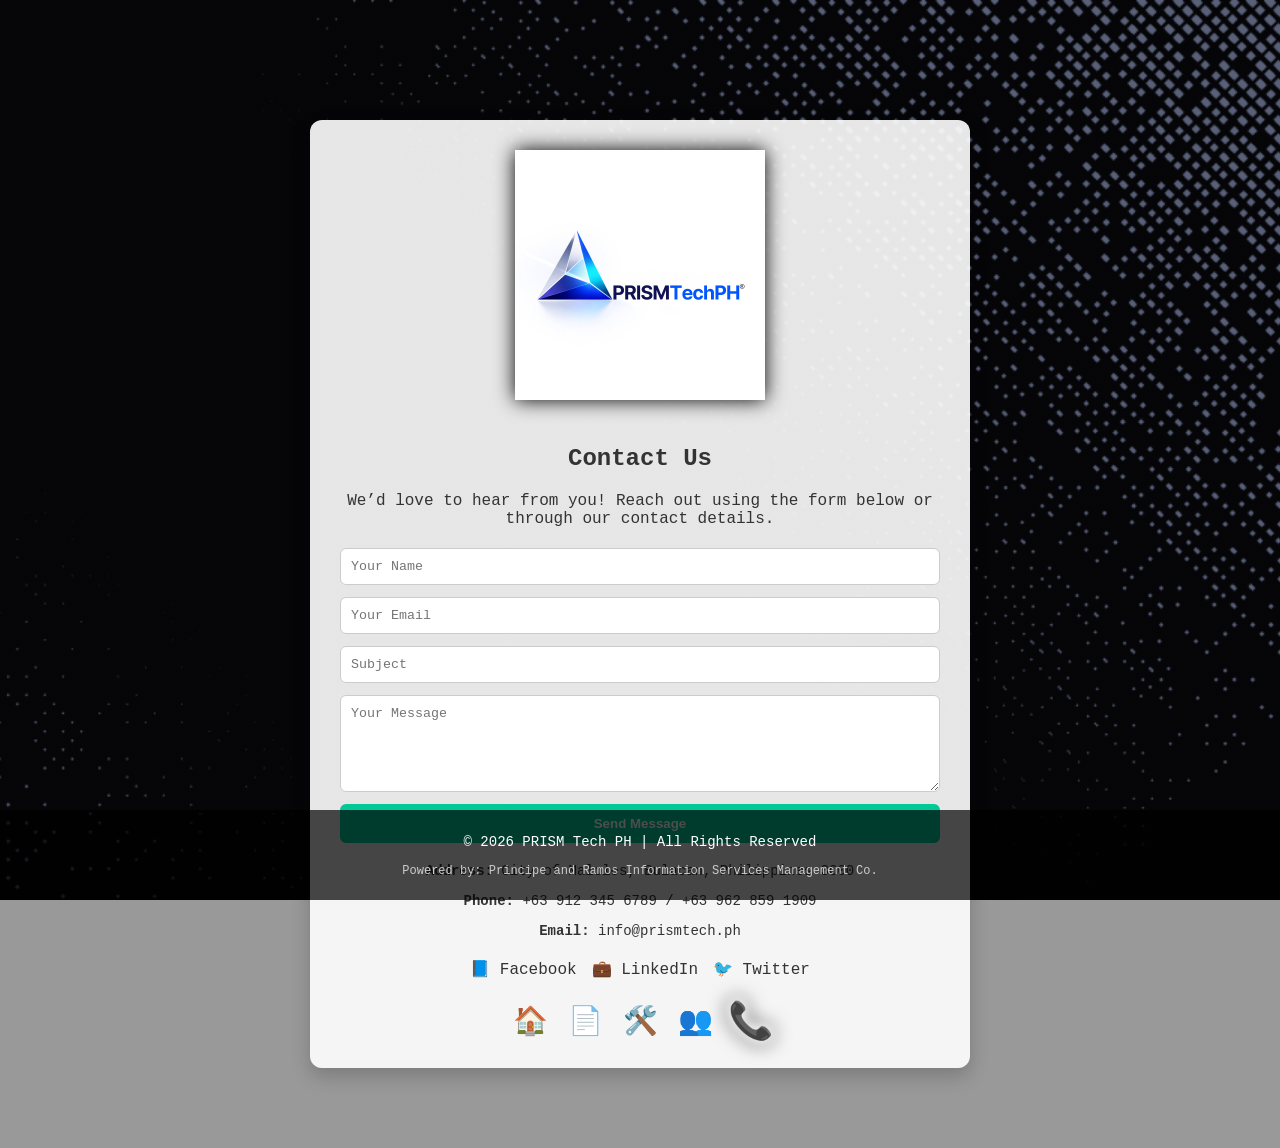
<file: pages/contact.html>
<!DOCTYPE html>
<html lang="en">
<head>
  <meta charset="UTF-8">
  <meta name="viewport" content="width=device-width, initial-scale=1.0">
  <title>Contact Us - PRISM Tech PH</title>
  <link rel="stylesheet" href="../style.css">
</head>
<body>
  <!-- Contact Section -->
  <section class="page contact">
    <div class="card">
      <img src="../image/whitelogo.png" alt="PRISM Tech White Logo" class="logo">
      <h1>Contact Us</h1>
      <p>We’d love to hear from you! Reach out using the form below or through our contact details.</p>

      <!-- Contact Form -->
      <form class="contact-form">
        <input type="text" placeholder="Your Name" required>
        <input type="email" placeholder="Your Email" required>
        <input type="text" placeholder="Subject" required>
        <textarea placeholder="Your Message" rows="5" required></textarea>
        <button type="submit">Send Message</button>
      </form>

      <!-- Company Details -->
      <div class="contact-info">
        <p><strong>Address:</strong> City of Malolos, Bulacan, Philippines 3000</p>
        <p><strong>Phone:</strong> +63 912 345 6789 / +63 962 859 1909</p>
        <p><strong>Email:</strong> info@prismtech.ph</p>
      </div>

      <!-- Social Links -->
      <div class="social-links">
        <a href="#">📘 Facebook</a>
        <a href="#">💼 LinkedIn</a>
        <a href="#">🐦 Twitter</a>
      </div>

      <!-- Tab Icons -->
      <div class="icon-nav">
        <a href="../index.html" title="Home">🏠</a>
        <a href="overview.html" title="Company Overview">📄</a>
        <a href="services.html" title="Services">🛠️</a>
        <a href="whoweare.html" title="Who We Are?">👥</a>
        <a href="contact.html" title="Contact Us" class="active">📞</a>
      </div>
    </div>
    
  </section>

  <!-- Footer -->
  <footer>
    <p>© 2026 PRISM Tech PH | All Rights Reserved</p>
    <p class="footnote">Powered by: Principe and Ramos Information Services Management Co.</p>
  </footer>
</body>
</html>
</file>
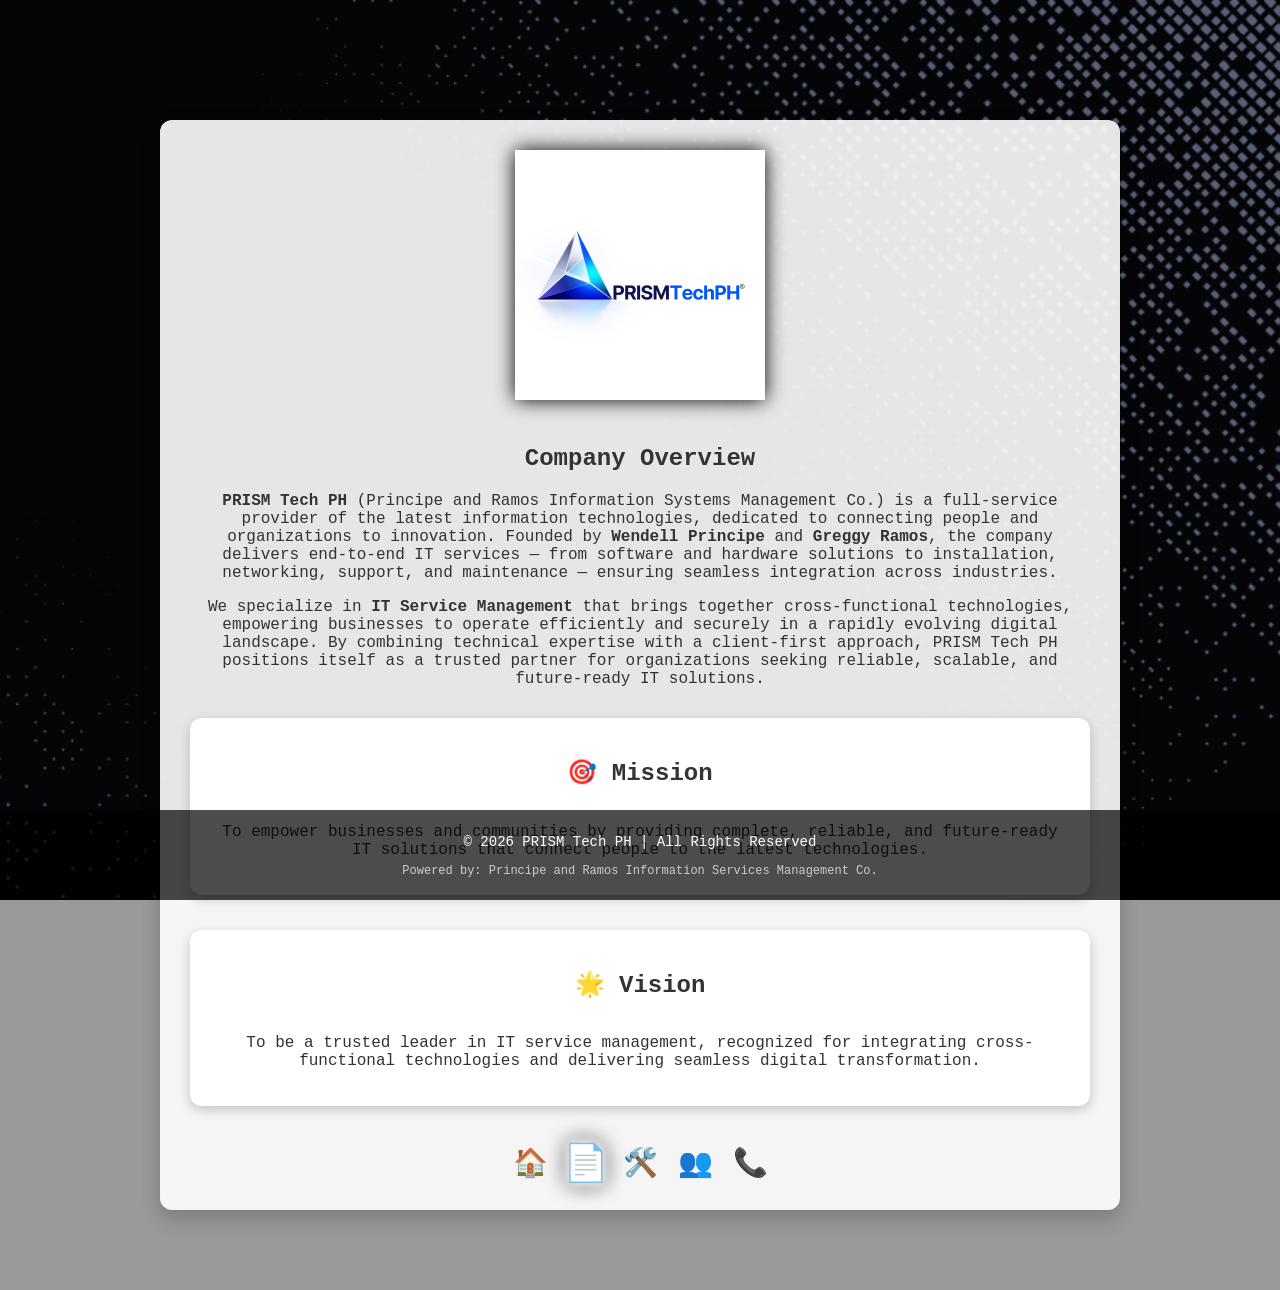
<file: pages/overview.html>
<!DOCTYPE html>
<html lang="en">
<head>
  <meta charset="UTF-8">
  <meta name="viewport" content="width=device-width, initial-scale=1.0">
  <title>Company Overview - PRISM Tech PH</title>
  <link rel="stylesheet" href="../style.css">
</head>
<body>
  <!-- Company Overview Section -->
<section class="page overview">
  <div class="card">
    <img src="../image/whitelogo.png" alt="PRISM Tech White Logo" class="logo">
    <h1>Company Overview</h1>

    <!-- Overview Text -->
    <p>
      <strong>PRISM Tech PH</strong> (Principe and Ramos Information Systems Management Co.) 
      is a full-service provider of the latest information technologies, dedicated to connecting 
      people and organizations to innovation. Founded by <strong>Wendell Principe</strong> and 
      <strong>Greggy Ramos</strong>, the company delivers end-to-end IT services — from software 
      and hardware solutions to installation, networking, support, and maintenance — ensuring 
      seamless integration across industries.
    </p>

    <p>
      We specialize in <strong>IT Service Management</strong> that brings together cross-functional 
      technologies, empowering businesses to operate efficiently and securely in a rapidly evolving 
      digital landscape. By combining technical expertise with a client-first approach, PRISM Tech PH 
      positions itself as a trusted partner for organizations seeking reliable, scalable, and 
      future-ready IT solutions.
    </p>

    <!-- Mission & Vision Boxes -->
    <div class="mv-grid">
      <div class="mv-card">
        <h2>🎯 Mission</h2>
        <p>To empower businesses and communities by providing complete, reliable, and future-ready IT solutions that connect people to the latest technologies.</p>
      </div>
      <div class="mv-card">
        <h2>🌟 Vision</h2>
        <p>To be a trusted leader in IT service management, recognized for integrating cross-functional technologies and delivering seamless digital transformation.</p>
      </div>
    </div>

    <!-- Tab Icons -->
    <div class="icon-nav">
      <a href="../index.html" title="Home">🏠</a>
      <a href="overview.html" title="Company Overview" class="active">📄</a>
      <a href="services.html" title="Services">🛠️</a>
      <a href="whoweare.html" title="Who We Are?">👥</a>
      <a href="contact.html" title="Contact Us">📞</a>
    </div>
  </div>
</section>

  <!-- Footer -->
  <footer>
    <p>© 2026 PRISM Tech PH | All Rights Reserved</p>
    <p class="footnote">Powered by: Principe and Ramos Information Services Management Co.</p>
  </footer>
</body>
</html>
</file>
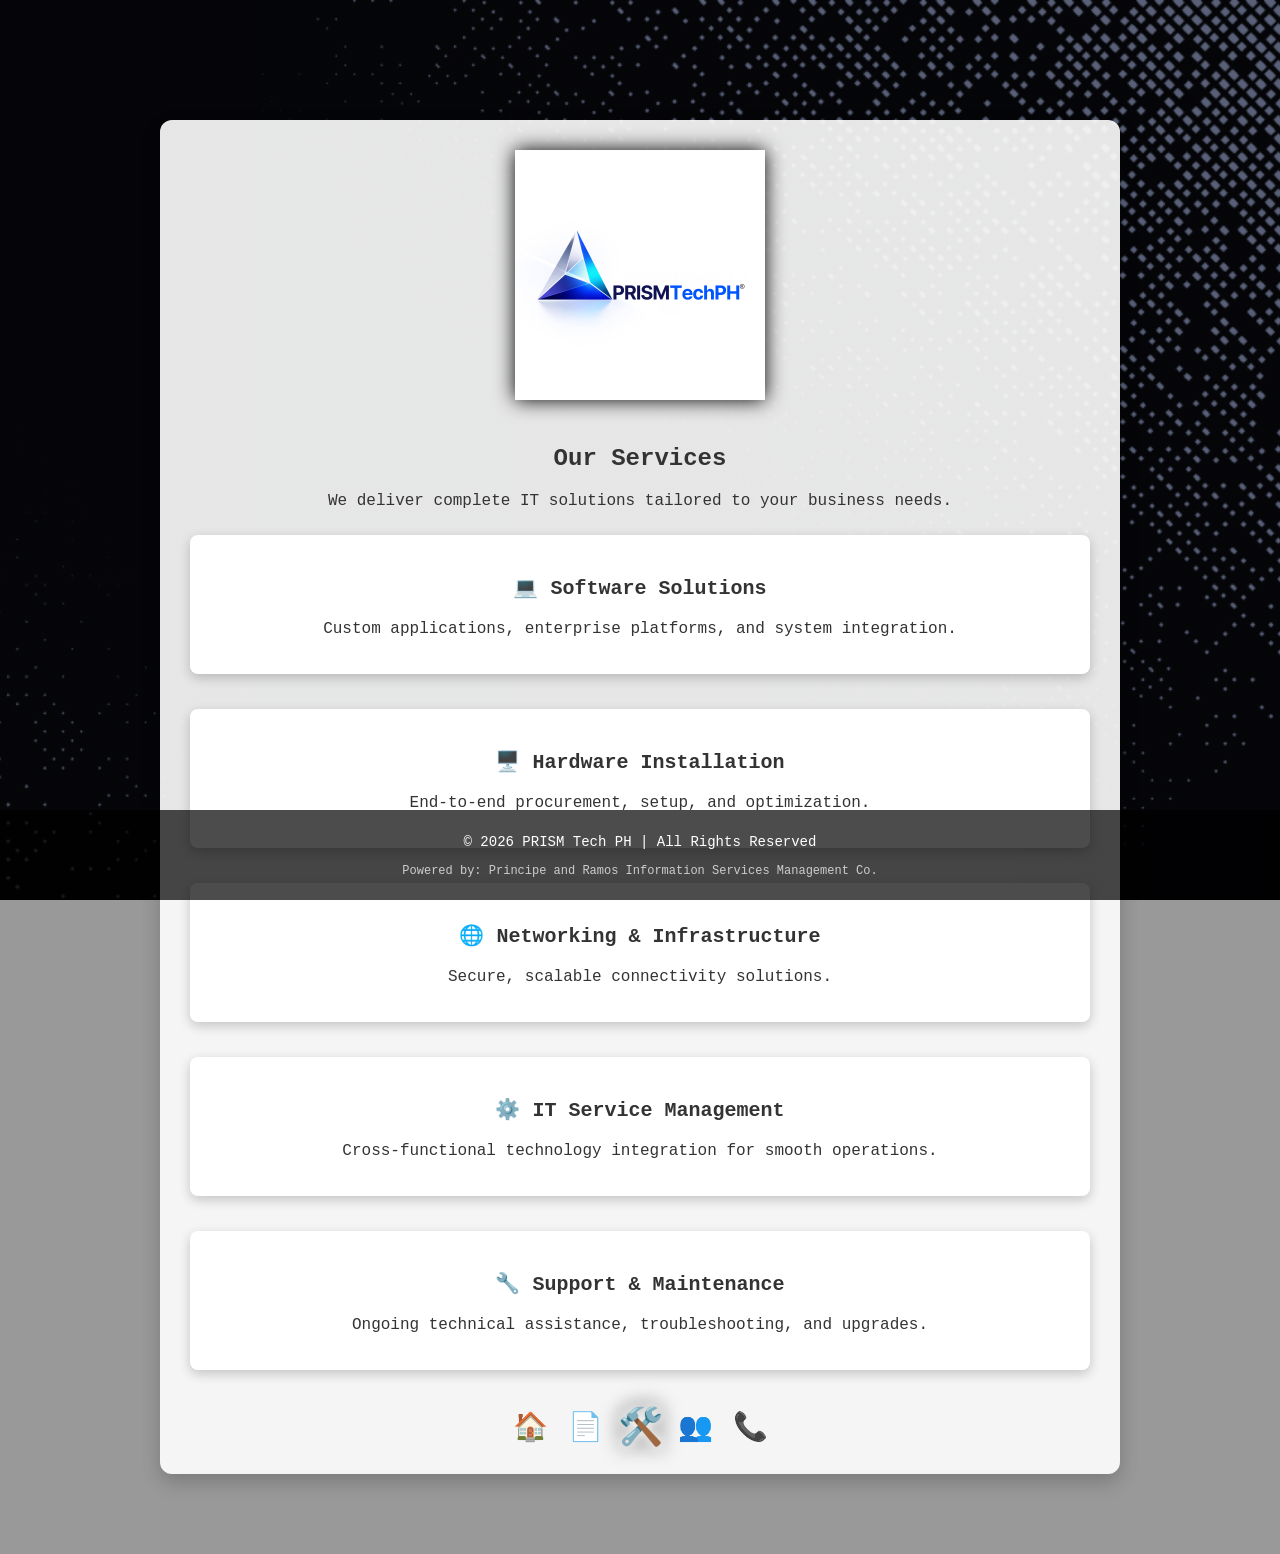
<file: pages/services.html>
<!DOCTYPE html>
<html lang="en">
<head>
  <meta charset="UTF-8">
  <meta name="viewport" content="width=device-width, initial-scale=1.0">
  <title>Services - PRISM Tech PH</title>
  <link rel="stylesheet" href="../style.css">
</head>
<body>
  <!-- Services Section -->
  <section class="page services">
    <div class="card">
      <img src="../image/whitelogo.png" alt="PRISM Tech White Logo" class="logo">
      <h1>Our Services</h1>
      <p>We deliver complete IT solutions tailored to your business needs.</p>

      <!-- Service Grid -->
      <div class="service-grid">
        <div class="service-card">
          <h3>💻 Software Solutions</h3>
          <p>Custom applications, enterprise platforms, and system integration.</p>
        </div>
        <div class="service-card">
          <h3>🖥️ Hardware Installation</h3>
          <p>End-to-end procurement, setup, and optimization.</p>
        </div>
        <div class="service-card">
          <h3>🌐 Networking & Infrastructure</h3>
          <p>Secure, scalable connectivity solutions.</p>
        </div>
        <div class="service-card">
          <h3>⚙️ IT Service Management</h3>
          <p>Cross-functional technology integration for smooth operations.</p>
        </div>
        <div class="service-card">
          <h3>🔧 Support & Maintenance</h3>
          <p>Ongoing technical assistance, troubleshooting, and upgrades.</p>
        </div>
      </div>

      <!-- Tab Icons -->
      <div class="icon-nav">
        <a href="../index.html" title="Home">🏠</a>
        <a href="overview.html" title="Company Overview">📄</a>
        <a href="services.html" title="Services" class="active">🛠️</a>
        <a href="whoweare.html" title="Who We Are?">👥</a>
        <a href="contact.html" title="Contact Us">📞</a>
      </div>
    </div>
  </section>

  <!-- Footer -->
  <footer>
    <p>© 2026 PRISM Tech PH | All Rights Reserved</p>
    <p class="footnote">Powered by: Principe and Ramos Information Services Management Co.</p>
  </footer>
</body>
</html>
</file>
<file: style.css>
/* Base */
html, body {
  height: 100%;
  margin: 0;
  font-family: 'Courier New', Courier, monospace;
  background: url("image/background.png") no-repeat center center fixed;
  background-size: cover;
  color: #333;
}

/* Navbar */
.navbar {
  position: fixed;
  top: 0;
  width: 100%;
  background: black;
  backdrop-filter: blur(10px);
  -webkit-backdrop-filter: blur(10px);
  z-index: 1000;
  border-bottom: 1px solid rgba(255,255,255,0.3);
}
.navbar ul {
  display: flex;
  justify-content: right;
  list-style: none;
  margin: 0;
  padding: 0;
}
.navbar li {
  margin: 0 20px;
}
.navbar a {
  display: block;
  padding: 15px 25px;
  font-weight: bold;
  color: #fff;
  text-decoration: none;
  transition: all 0.3s ease;
}
.navbar a:hover {
  background: rgba(255,255,255,0.15);
  color: #00c896;
  border-radius: 6px;
}
.navbar a.active {
  color: #00c896;
  border-bottom: 2px solid #00c896;
}

/* Hero Section */
.page.home {
  min-height: 100vh;   /* allows content to grow naturally */
  display: flex;
  justify-content: center;
  align-items: flex-start; /* align from top so navbar doesn’t overlap */
  padding: 120px 40px 80px; /* clears navbar at top, footer at bottom */
  box-sizing: border-box;
  background: linear-gradient(rgba(0,0,0,0.4), rgba(0,0,0,0.4)),
              url("../image/background.png") no-repeat center center fixed;
  background-size: cover;
}

/* Card */
.card {
  background: rgba(255,255,255,0.9);
  padding: 30px;
  border-radius: 12px;
  box-shadow: 0 8px 20px rgba(0,0,0,0.2);
  text-align: center;
  max-width: 600px;
}

h1 sup {
  font-size: 0.6em;
  vertical-align: super;
  color: black; /* prism accent color */
}

/* Logo with hover swap */
.logo {
  max-width: 250px;
  margin-bottom: 20px;
  filter: drop-shadow(0 0 10px #000000);
  transition: transform 0.3s ease;
}
.logo:hover {
  transform: scale(1.05);
  content: url("image/profilelogo.png"); /* swap image on hover */
}

/* Hidden state */
#nav-tabs.hidden {
  max-height: 0;
  overflow: hidden;
  transition: max-height 0.5s ease-out;
}

/* Visible state */
#nav-tabs.show {
  max-height: 500px; /* enough to fit all tabs */
  transition: max-height 0.5s ease-in;
}

/* Nav animation */
#nav-tabs.hidden {
  max-height: 0;
  opacity: 0;
  overflow: hidden;
  transition: max-height 0.5s ease-out, opacity 0.5s ease-out;
}
#nav-tabs.show {
  max-height: 500px;
  opacity: 1;
  transition: max-height 0.5s ease-in, opacity 0.5s ease-in;
}

/* Icon Navigation */
.icon-nav {
  margin-top: 20px;
  display: flex;
  justify-content: center;
  gap: 20px;
}

.icon-nav a {
  font-size: 28px;
  text-decoration: none;
  color: #333;
  transition: transform 0.3s ease, color 0.3s ease;
}

.icon-nav a:hover {
  transform: scale(1.2);
  color: #00c896; /* Prism accent */
}

/* Footer */
footer {
  position: fixed;
  bottom: 0;
  width: 100%;
  background: rgba(0,0,0,0.7);
  color: #fff;
  text-align: center;
  padding: 10px 0;
  font-size: 14px;
}
footer .footnote {
  font-size: 12px;
  color: #ccc;
  margin-top: 5px;
}

/* Mobile Adjustments */
@media (max-width: 768px) {
  .navbar ul {
    flex-direction: column;
  }
  .navbar a {
    padding: 10px;
    text-align: center;
  }
  .logo {
    max-width: 180px;
  }
}

/* Modal base */
.modal {
  display: none; /* hidden by default */
  position: fixed;
  z-index: 2000;
  left: 0;
  top: 0;
  width: 100%;
  height: 100%;
  overflow: auto;
  background: rgba(0,0,0,0.7);
}

/* Modal content */
.modal-content {
  background: #fff;
  margin: 10% auto;
  padding: 20px;
  border-radius: 8px;
  max-width: 800px;
  box-shadow: 0 8px 20px rgba(0,0,0,0.3);
}

/* Close button */
.close {
  float: right;
  font-size: 28px;
  font-weight: bold;
  cursor: pointer;
}
.close:hover {
  color: #00c896;
}

/* ----------------------------------------------------------------- */
/* Contact Form */
.contact-form {
  display: flex;
  flex-direction: column;
  gap: 12px;
  margin-top: 20px;
}
.contact-form input, .contact-form textarea {
  padding: 10px;
  border: 1px solid #ccc;
  border-radius: 6px;
  font-family: 'Courier New', Courier, monospace;
}
.contact-form button {
  padding: 12px;
  background: #00c896;
  color: #fff;
  border: none;
  border-radius: 6px;
  font-weight: bold;
  cursor: pointer;
  transition: 0.3s;
}
.contact-form button:hover {
  background: #007bff;
}

/* Contact Info */
.contact-info {
  margin-top: 20px;
  font-size: 14px;
}

/* Social Links */
.social-links {
  margin-top: 20px;
  display: flex;
  gap: 15px;
  justify-content: center;
}
.social-links a {
  text-decoration: none;
  color: #333;
  transition: color 0.3s ease;
}
.social-links a:hover {
  color: #00c896;
}

/* ----------------------------------------------------------------- */
/* Contact Page Centering */
.page.contact {
  min-height: 100vh;   /* allows content to grow naturally */
  display: flex;
  justify-content: center;
  align-items: flex-start; /* align from top so navbar doesn’t overlap */
  padding: 120px 40px 80px; /* clears navbar at top, footer at bottom */
  box-sizing: border-box;
  background: linear-gradient(rgba(0,0,0,0.4), rgba(0,0,0,0.4)),
              url("../image/background.png") no-repeat center center fixed;
  background-size: cover;
}

.page.contact .card {
  max-width: 600px;
  width: 100%;
  text-align: center;
}

/* ----------------------------------------------------------------- */
/* Services Page Centering */
.page.services {
  min-height: 100vh;   /* allows content to grow naturally */
  display: flex;
  justify-content: center;
  align-items: flex-start; /* align from top so navbar doesn’t overlap */
  padding: 120px 40px 80px; /* clears navbar at top, footer at bottom */
  box-sizing: border-box;
  background: linear-gradient(rgba(0,0,0,0.4), rgba(0,0,0,0.4)),
              url("../image/background.png") no-repeat center center fixed;
  background-size: cover;
}

.page.services .card {
  max-width: 900px;
  width: 100%;
  text-align: center;
}

/* Service Grid */
.service-grid {
  display: grid;
  grid-template-columns: repeat(auto-fit, minmax(220px, 1fr));
  gap: 20px;
  margin-top: 25px;
}

.service-card {
  background: #fff;
  padding: 20px;
  border-radius: 8px;
  box-shadow: 0 4px 12px rgba(0,0,0,0.2);
  transition: transform 0.3s ease, box-shadow 0.3s ease;
}

.service-card:hover {
  transform: translateY(-5px);
  box-shadow: 0 6px 16px rgba(0,0,0,0.3);
}

/* Animated Service Icons */
.service-card h3 {
  display: flex;
  align-items: center;
  justify-content: center;
  gap: 8px;
  font-size: 20px;
  transition: transform 0.3s ease;
}

/* Effect on hover */
.service-card:hover h3 {
  animation: pulse 0.8s;
}
@keyframes pulse {
  0% { transform: scale(1); }
  50% { transform: scale(1.2); }
  100% { transform: scale(1); }
}

/* ----------------------------------------------------------------- */
/* Company Overview */
.page.overview {
  min-height: 100vh;   /* allows content to grow naturally */
  display: flex;
  justify-content: center;
  align-items: flex-start; /* align from top so navbar doesn’t overlap */
  padding: 120px 40px 80px; /* clears navbar at top, footer at bottom */
  box-sizing: border-box;
  background: linear-gradient(rgba(0,0,0,0.4), rgba(0,0,0,0.4)),
              url("../image/background.png") no-repeat center center fixed;
  background-size: cover;
}

.page.overview .card {
  max-width: 900px;
  width: 100%;
  text-align: center;
}

/* Mission & Vision Grid */
.mv-grid {
  display: grid;
  grid-template-columns: repeat(auto-fit, minmax(280px, 1fr));
  gap: 20px;
  margin-top: 30px;
  align-items: stretch; /* ensures equal height */
}

.mv-card {
  background: #fff;
  padding: 20px;
  border-radius: 12px;
  box-shadow: 0 4px 12px rgba(0,0,0,0.2);
  transition: transform 0.3s ease, box-shadow 0.3s ease;
  text-align: center;
  display: flex;            /* flexbox inside card */
  flex-direction: column;   /* stack content vertically */
  justify-content: space-between; /* balance content */
}


.mv-card:hover {
  transform: translateY(-5px);
  box-shadow: 0 6px 16px rgba(0,0,0,0.3);
}

@keyframes pulse {
  0% { transform: scale(1); }
  50% { transform: scale(1.15); }
  100% { transform: scale(1); }
}


/* ----------------------------------------------------------------- */
/* Icon Navigation */
.icon-nav {
  margin-top: 25px;
  display: flex;
  justify-content: center;
  gap: 20px;
}

.icon-nav a {
  font-size: 28px;
  text-decoration: none;
  color: #333;
  transition: transform 0.3s ease, color 0.3s ease, text-shadow 0.3s ease;
}

/* Active State */
.icon-nav a.active {
  color: #f0f0f0; /* silver-white tone */
  text-shadow: 
    0 0 8px #ffffff,   /* soft white glow */
    0 0 12px white,    /* silver glow */
    0 0 16px black;    /* subtle layered glow */
  transform: scale(1.3);
}

/* Animated Tab Icons */
.icon-nav a:hover {
  animation: bounce 0.6s;
}

@keyframes bounce {
  0%, 100% { transform: translateY(0); }
  30% { transform: translateY(-8px); }
  60% { transform: translateY(4px); }
}


/* ===========================
   Responsive Breakpoints
   =========================== */

/* Tablet and smaller (≤ 1024px) */
@media (max-width: 1024px) {
  .card {
    max-width: 95%;
    padding: 20px;
  }

  .icon-nav {
    gap: 15px;
  }

  .service-grid, .mv-grid {
    grid-template-columns: repeat(auto-fit, minmax(240px, 1fr));
  }
}

  .service-grid, .mv-grid {
    grid-template-columns: 1fr; /* stack vertically */
  }

  .service-card, .mv-card {
    margin-bottom: 15px;
  }
}

/* Footer */
.page.home footer {
  position: fixed;
  bottom: 0;
  width: 100%;
  background: none;     /* remove blurred box */
  color: #fff;          /* keep text visible */
  text-align: center;
  padding: 6px 0;       /* slimmer spacing */
  font-size: 12px;      /* smaller text */
}

.page.home footer .footnote {
  font-size: 11px;
  color: #ccc;
  margin-top: 2px;
}

/* ----------------------------------------------------------------- */
/* Mobile (≤ 768px) */
@media (max-width: 768px) {
  .page {
    padding: 20px;
  }

  .card {
    padding: 15px;
    text-align: center;
  }

  .icon-nav {
    flex-direction: row;   /* keep them side by side */
    flex-wrap: wrap;       /* allow wrapping if too many icons */
    justify-content: center;
    gap: 12px;
  }

/* Small phones (≤ 480px) */
@media (max-width: 480px) {
  h1 {
    font-size: 22px;
  }

  h2 {
    font-size: 18px;
  }

  p {
    font-size: 14px;
  }

  .icon-nav a {
    font-size: 24px;
  }
}
</file>
